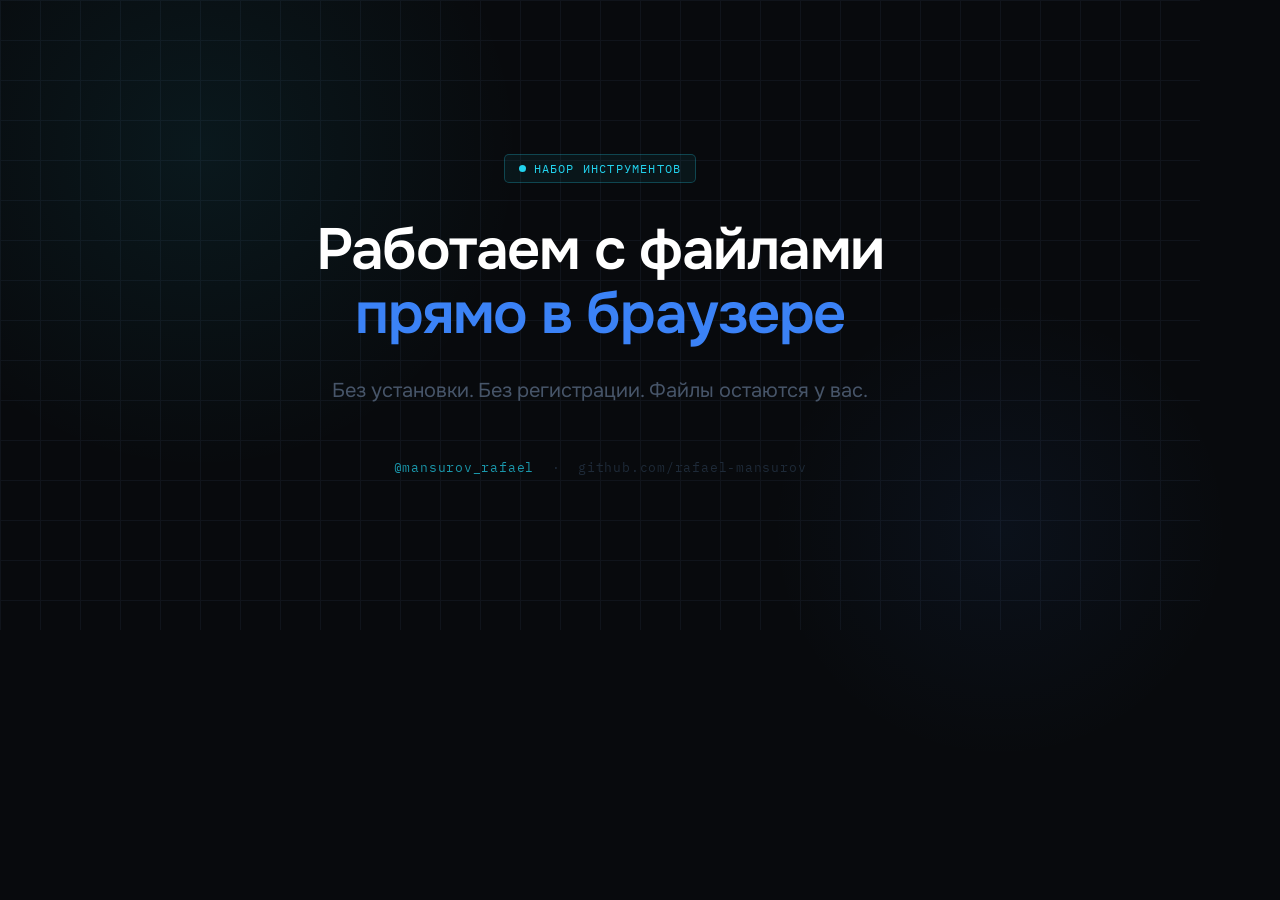
<file: og-home-render.html>
<!DOCTYPE html>
<html lang="ru">
<head>
<meta charset="UTF-8">
<meta name="viewport" content="width=1200">
<style>
  * { margin: 0; padding: 0; box-sizing: border-box; }

  body {
    width: 1200px;
    height: 630px;
    overflow: hidden;
    background: #080a0d;
    font-family: 'IBM Plex Mono', monospace;
    color: #e2e8f0;
    position: relative;
    display: flex;
    align-items: center;
    justify-content: center;
  }

  body::before {
    content: '';
    position: absolute;
    inset: 0;
    background-image:
      linear-gradient(#1e2530 1px, transparent 1px),
      linear-gradient(90deg, #1e2530 1px, transparent 1px);
    background-size: 40px 40px;
    opacity: 0.4;
    pointer-events: none;
  }

  .glow-cyan {
    position: absolute;
    width: 700px;
    height: 700px;
    border-radius: 50%;
    background: radial-gradient(circle, rgba(34,211,238,0.07) 0%, transparent 65%);
    top: -200px;
    left: -150px;
  }

  .glow-blue {
    position: absolute;
    width: 500px;
    height: 500px;
    border-radius: 50%;
    background: radial-gradient(circle, rgba(59,130,246,0.06) 0%, transparent 65%);
    bottom: -150px;
    right: -50px;
  }

  .content {
    position: relative;
    z-index: 1;
    text-align: center;
    width: 100%;
    padding: 0 100px;
  }

  .badge {
    display: inline-flex;
    align-items: center;
    gap: 8px;
    font-size: 12px;
    color: #22d3ee;
    letter-spacing: 0.1em;
    text-transform: uppercase;
    padding: 6px 14px;
    border: 1px solid rgba(34,211,238,0.25);
    border-radius: 5px;
    background: rgba(34,211,238,0.06);
    margin-bottom: 36px;
  }

  .badge-dot {
    width: 7px;
    height: 7px;
    border-radius: 50%;
    background: #22d3ee;
  }

  h1 {
    font-family: 'Onest', sans-serif;
    font-size: 58px;
    font-weight: 600;
    line-height: 1.1;
    letter-spacing: -0.025em;
    color: #fff;
    margin-bottom: 28px;
  }

  h1 span { color: #3b82f6; }

  .desc {
    font-family: 'Onest', sans-serif;
    font-size: 20px;
    color: #475569;
    line-height: 1.6;
    margin-bottom: 52px;
  }

  .author {
    font-size: 13px;
    color: #1e2a38;
    letter-spacing: 0.06em;
  }

  .author span { color: #22d3ee; opacity: 0.7; }
</style>
<link href="https://fonts.googleapis.com/css2?family=IBM+Plex+Mono:wght@400;500&family=Onest:wght@300;400;500;600&display=swap" rel="stylesheet">
</head>
<body>
  <div class="glow-cyan"></div>
  <div class="glow-blue"></div>

  <div class="content">
    <div class="badge">
      <div class="badge-dot"></div>
      Набор инструментов
    </div>
    <h1>Работаем с файлами<br><span>прямо в браузере</span></h1>
    <p class="desc">Без установки. Без регистрации. Файлы остаются у вас.</p>
    <div class="author"><span>@mansurov_rafael</span> &nbsp;·&nbsp; github.com/rafael-mansurov</div>
  </div>
</body>
</html>
</file>
